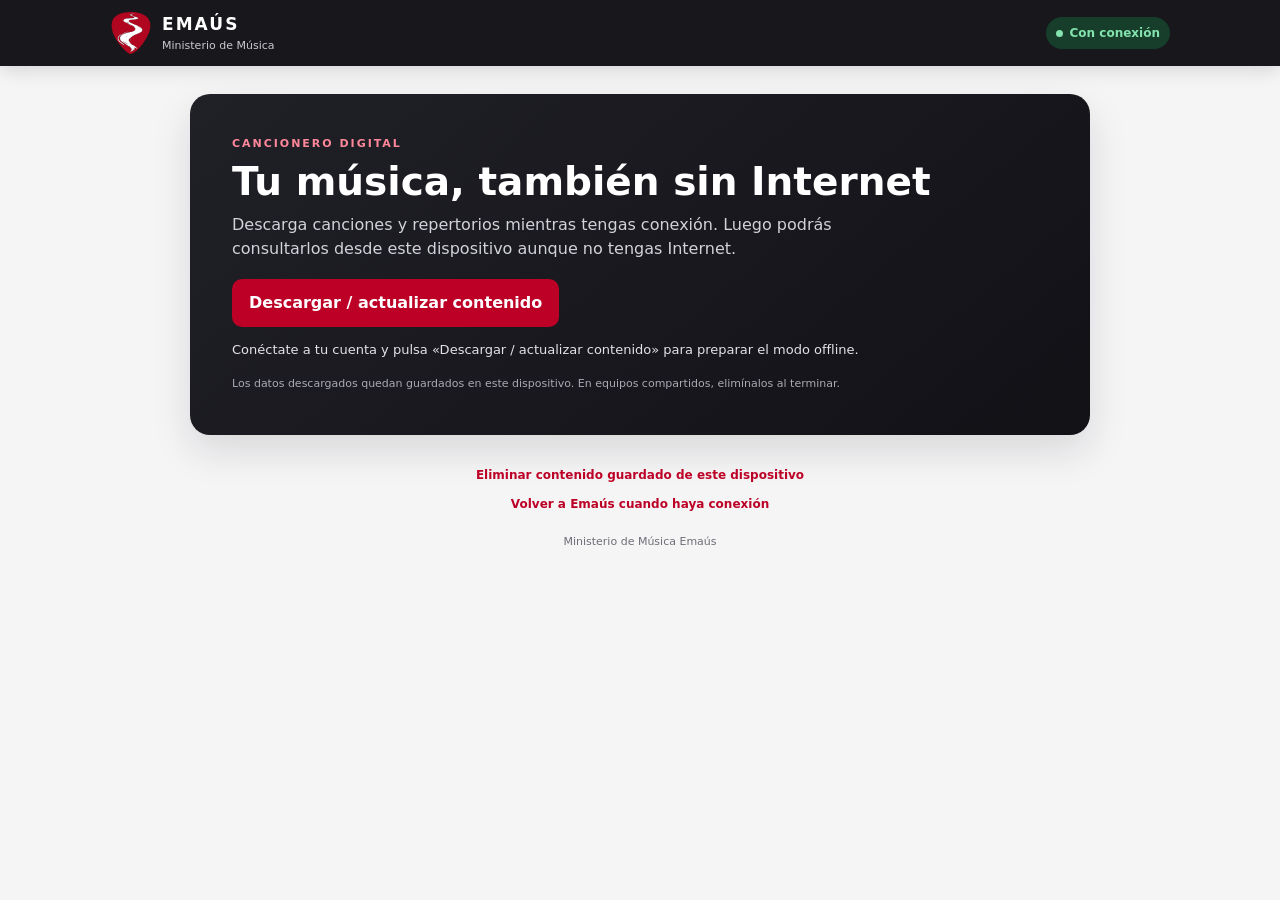
<file: static/pwa/offline.html>
<!doctype html>
<html lang="es">
<head>
  <meta charset="utf-8">
  <meta name="viewport" content="width=device-width,initial-scale=1,viewport-fit=cover">
  <meta name="theme-color" content="#bd0026">
  <meta name="apple-mobile-web-app-capable" content="yes">
  <meta name="apple-mobile-web-app-status-bar-style" content="black-translucent">
  <title>Emaús · Modo sin conexión</title>
  <link rel="manifest" href="/static/pwa/manifest.webmanifest">
  <link rel="icon" href="/static/pwa/icon.svg" type="image/svg+xml">
  <link rel="stylesheet" href="/static/pwa/offline.css">
</head>
<body>
  <header class="app-header">
    <div class="brand">
      <img src="/static/pwa/icon.svg" alt="" width="42" height="42">
      <div><strong>EMAÚS</strong><span>Ministerio de Música</span></div>
    </div>
    <span id="connectionBadge" class="connection online">Con conexión</span>
  </header>

  <main class="container">
    <section class="intro">
      <p class="eyebrow">CANCIONERO DIGITAL</p>
      <h1>Tu música, también sin Internet</h1>
      <p>Descarga canciones y repertorios mientras tengas conexión. Luego podrás consultarlos desde este dispositivo aunque no tengas Internet.</p>
      <div class="actions">
        <button id="syncButton" class="primary">Descargar / actualizar contenido</button>
        <button id="installButton" class="secondary" hidden>Instalar Emaús</button>
      </div>
      <p id="statusMessage" class="status" role="status">Conéctate y descarga los datos para preparar este dispositivo.</p>
      <div id="stats" class="stats" hidden></div>
      <p class="privacy-note">Los datos descargados quedan guardados en este dispositivo. En equipos compartidos, elimínalos al terminar.</p>
    </section>

    <section id="contentSection" class="content-section" hidden>
      <div class="tabs" role="tablist">
        <button id="songsTab" class="tab active" role="tab" aria-selected="true">Cancionero</button>
        <button id="servicesTab" class="tab" role="tab" aria-selected="false">Mis repertorios</button>
      </div>

      <div id="songsPanel" class="panel">
        <div class="filters">
          <label class="sr-only" for="songSearch">Buscar canción</label>
          <input id="songSearch" type="search" placeholder="Buscar por título, letra o número…">
          <label class="sr-only" for="categoryFilter">Filtrar categoría</label>
          <select id="categoryFilter"><option value="">Todas las categorías</option></select>
        </div>
        <p id="songsCount" class="section-note"></p>
        <div id="songsList" class="cards"></div>
      </div>

      <div id="servicesPanel" class="panel" hidden>
        <label class="field-label" for="serviceSelect">Servicio descargado</label>
        <select id="serviceSelect"><option value="">Selecciona un servicio</option></select>
        <p id="servicesCount" class="section-note"></p>
        <div id="serviceDetail"></div>
      </div>
    </section>

    <footer>
      <button id="clearButton" class="link-button" type="button">Eliminar contenido guardado de este dispositivo</button>
      <a href="/" class="back-link">Volver a Emaús cuando haya conexión</a>
      <p>Ministerio de Música Emaús</p>
    </footer>
  </main>
  <script src="/static/pwa/offline.js" defer></script>
</body>
</html>
</file>
<file: static/pwa/offline.css>
:root{color-scheme:light;--red:#bd0026;--ink:#19191d;--muted:#6d6d76;--line:#e8e6e4;--bg:#f5f5f6;--card:#fff}
*{box-sizing:border-box}
body{margin:0;background:var(--bg);color:var(--ink);font-family:Inter,system-ui,-apple-system,BlinkMacSystemFont,"Segoe UI",sans-serif;line-height:1.5}
button,input,select{font:inherit}
.app-header{position:sticky;top:0;z-index:5;display:flex;align-items:center;justify-content:space-between;gap:12px;padding:12px max(18px,calc((100vw - 1060px)/2));background:#17171c;color:#fff;box-shadow:0 4px 18px #0002}
.brand{display:flex;align-items:center;gap:10px}.brand img{border-radius:12px}.brand strong{display:block;font-size:17px;letter-spacing:.12em}.brand span{display:block;color:#c9c9cf;font-size:11px}
.connection{display:inline-flex;align-items:center;gap:7px;padding:7px 10px;border-radius:30px;font-size:12px;font-weight:700;white-space:nowrap}.connection:before{content:"";width:7px;height:7px;border-radius:50%;background:currentColor}.connection.online{background:#163e2b;color:#83e2ad}.connection.offline{background:#4b3030;color:#ffb7b7}
.container{width:min(100% - 30px,900px);margin:28px auto 60px}
.intro{padding:clamp(22px,5vw,42px);border-radius:20px;background:linear-gradient(140deg,#202027,#111116);color:#fff;box-shadow:0 16px 38px #16131a20}
.eyebrow{margin:0 0 7px;color:#ff879a;font-size:11px;font-weight:800;letter-spacing:.18em}
h1{margin:0 0 10px;font-size:clamp(26px,5vw,39px);line-height:1.12}.intro>p:not(.eyebrow){max-width:680px;color:#d2d2d9;margin:0 0 18px}
.actions{display:flex;flex-wrap:wrap;gap:10px;margin-top:18px}
.primary,.secondary{border:0;border-radius:10px;padding:12px 17px;font-weight:800;cursor:pointer}.primary{background:var(--red);color:#fff}.primary:disabled{opacity:.6;cursor:wait}.secondary{background:#fff;color:#26232a}
.status{min-height:22px;margin:13px 0 0!important;color:#e3e3e7!important;font-size:13px}.stats{display:flex;flex-wrap:wrap;gap:9px;margin-top:14px}.stat{padding:8px 11px;border:1px solid #ffffff2c;border-radius:9px;color:#fff;font-size:12px}
.privacy-note{margin:14px 0 0!important;color:#aaaab4!important;font-size:11px}
.content-section{margin-top:25px;background:var(--card);border:1px solid var(--line);border-radius:17px;overflow:hidden;box-shadow:0 7px 24px #19191d08}
.tabs{display:flex;border-bottom:1px solid var(--line);background:#fafafa}.tab{flex:1;border:0;border-bottom:3px solid transparent;padding:15px 10px;background:transparent;color:#666;font-weight:800;cursor:pointer}.tab.active{border-bottom-color:var(--red);color:var(--red)}
.panel{padding:20px}.filters{display:grid;grid-template-columns:2fr 1fr;gap:10px}.filters input,.filters select,.field-label+select{width:100%;min-width:0;padding:12px;border:1px solid #d8d6d4;border-radius:9px;background:#fff;color:#222}
.section-note{color:var(--muted);font-size:12px;margin:12px 0}.cards{display:grid;gap:10px}
.song-card,.service-card{padding:14px;border:1px solid var(--line);border-radius:12px;background:#fff}.song-heading{display:flex;align-items:flex-start;justify-content:space-between;gap:12px}.song-title{font-weight:800}.song-number{color:var(--red);font-weight:900;margin-right:7px}.song-category{display:block;margin-top:3px;color:var(--muted);font-size:11px}
details{margin-top:10px;border-top:1px solid #efeded;padding-top:9px}summary{color:var(--red);font-size:12px;font-weight:800;cursor:pointer}pre{white-space:pre-wrap;overflow-wrap:anywhere;margin:10px 0 0;font:13px/1.65 ui-monospace,SFMono-Regular,Consolas,monospace;color:#29292d}
.field-label{display:block;margin-bottom:7px;font-size:12px;font-weight:800}.service-meta{color:var(--muted);font-size:12px;margin:4px 0 12px}.service-heading{font-size:18px;font-weight:900;margin:0}.repertoire-item{padding:12px 0;border-top:1px solid var(--line)}.repertoire-item:first-child{border-top:0}.repertoire-item strong{display:block;font-size:14px}.repertoire-meta{font-size:11px;color:var(--muted);margin-top:3px}
.empty{padding:24px;border:1px dashed #d3d0cd;border-radius:12px;text-align:center;color:var(--muted);font-size:13px}
footer{display:flex;flex-direction:column;align-items:center;gap:10px;margin-top:30px;text-align:center;color:var(--muted);font-size:11px}
.link-button,.back-link{border:0;background:none;color:var(--red);font-weight:700;text-decoration:none;cursor:pointer;font-size:12px}.link-button:hover,.back-link:hover{text-decoration:underline}
.sr-only{position:absolute;width:1px;height:1px;padding:0;margin:-1px;overflow:hidden;clip:rect(0,0,0,0);white-space:nowrap;border:0}
[hidden]{display:none!important}
@media(max-width:620px){.container{width:min(100% - 20px,900px);margin:14px auto 35px}.app-header{padding:10px 13px}.filters{grid-template-columns:1fr}.panel{padding:13px}.intro{border-radius:15px}.primary,.secondary{width:100%}.song-heading{display:block}}
</file>
